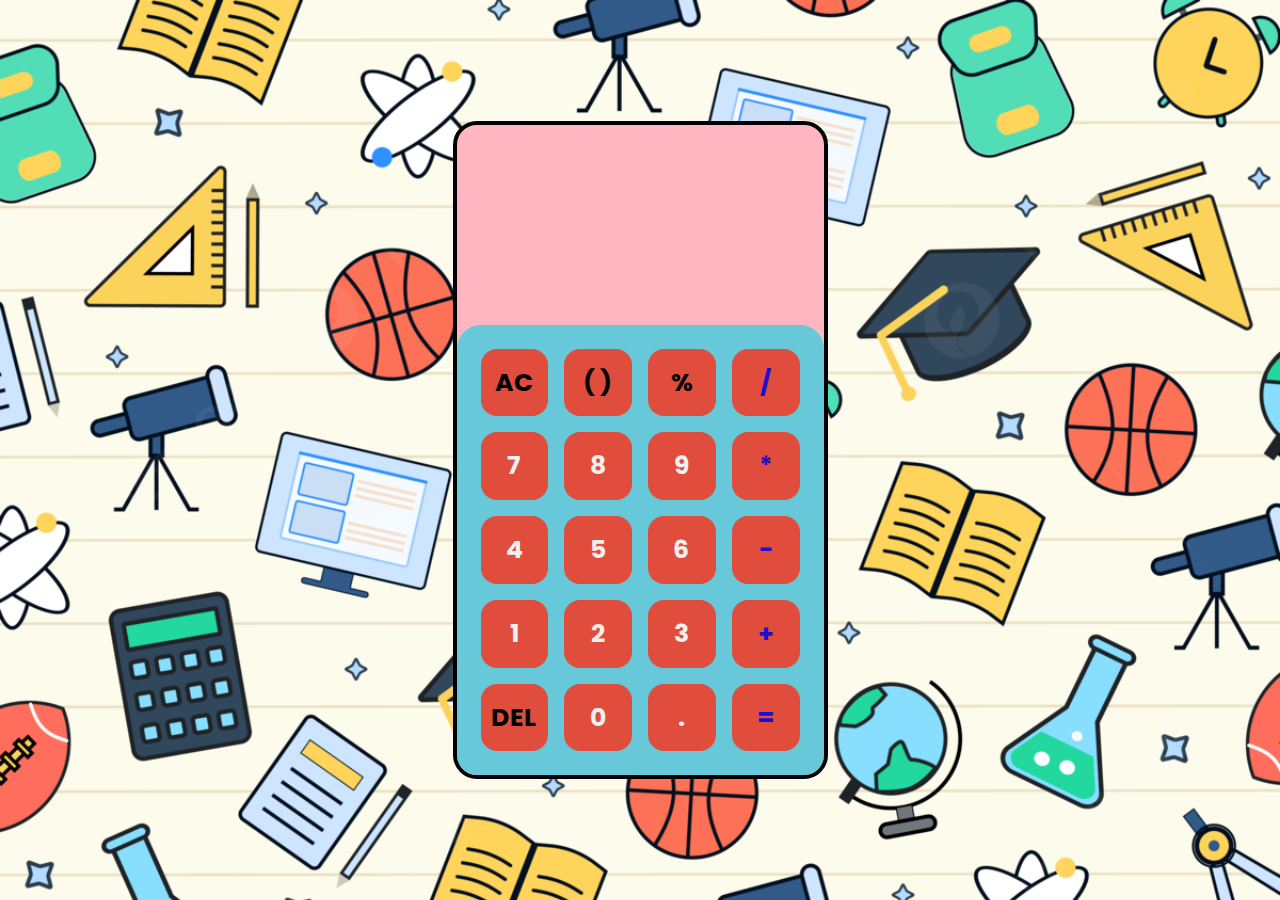
<file: Calculator/index.html>
<!DOCTYPE html>
<html lang="en">
  <head>
    <meta charset="UTF-8" />
    <meta name="viewport" content="width=device-width, initial-scale=1.0" />
    <title>Calculator</title>
    <link rel="preconnect" href="https://fonts.googleapis.com" />
    <link rel="preconnect" href="https://fonts.gstatic.com" crossorigin />
    <link
      href="https://fonts.googleapis.com/css2?family=Poppins:ital,wght@0,100;0,200;0,300;0,400;0,500;0,600;0,700;0,800;0,900;1,100;1,200;1,300;1,400;1,500;1,600;1,700;1,800;1,900&display=swap"
      rel="stylesheet"
    />
    <link rel="stylesheet" href="style.css" />
  </head>
  <body>
    <div class="container">
      <div class="calculator">
        <div class="display">
          <div class="content">
            <div class="input"></div>
            <div class="output"></div>
          </div>
        </div>
        <div class="keys">
          <div data-key="clear" class="key action">
            <span>AC</span>
          </div>

          <div data-key="brackets" class="key action">
            <span>( )</span>
          </div>

          <div data-key="%" class="key action">
            <span>%</span>
          </div>

          <div data-key="/" class="key operator">
            <span>/</span>
          </div>

          <div data-key="7" class="key">
            <span>7</span>
          </div>

          <div data-key="8" class="key">
            <span>8</span>
          </div>
          <div data-key="9" class="key">
            <span>9</span>
          </div>
          <div data-key="*" class="key operator">
            <span>*</span>
          </div>
          <div data-key="4" class="key">
            <span>4</span>
          </div>
          <div data-key="5" class="key">
            <span>5</span>
          </div>
          <div data-key="6" class="key">
            <span>6</span>
          </div>
          <div data-key="-" class="key operator">
            <span>-</span>
          </div>
          <div data-key="1" class="key">
            <span>1</span>
          </div>
          <div data-key="2" class="key">
            <span>2</span>
          </div>
          <div data-key="3" class="key">
            <span>3</span>
          </div>
          <div data-key="+" class="key operator">
            <span>+</span>
          </div>
          <div data-key="del" class="key action">
            <span>DEL</span>
          </div>
          <div data-key="0" class="key">
            <span>0</span>
          </div>
          <div data-key="." class="key">
            <span>.</span>
          </div>
          <div data-key="=" class="key operator">
            <span>=</span>
          </div>
        </div>
      </div>
    </div>
    <script src="script.js"></script>
  </body>
</html>
</file>
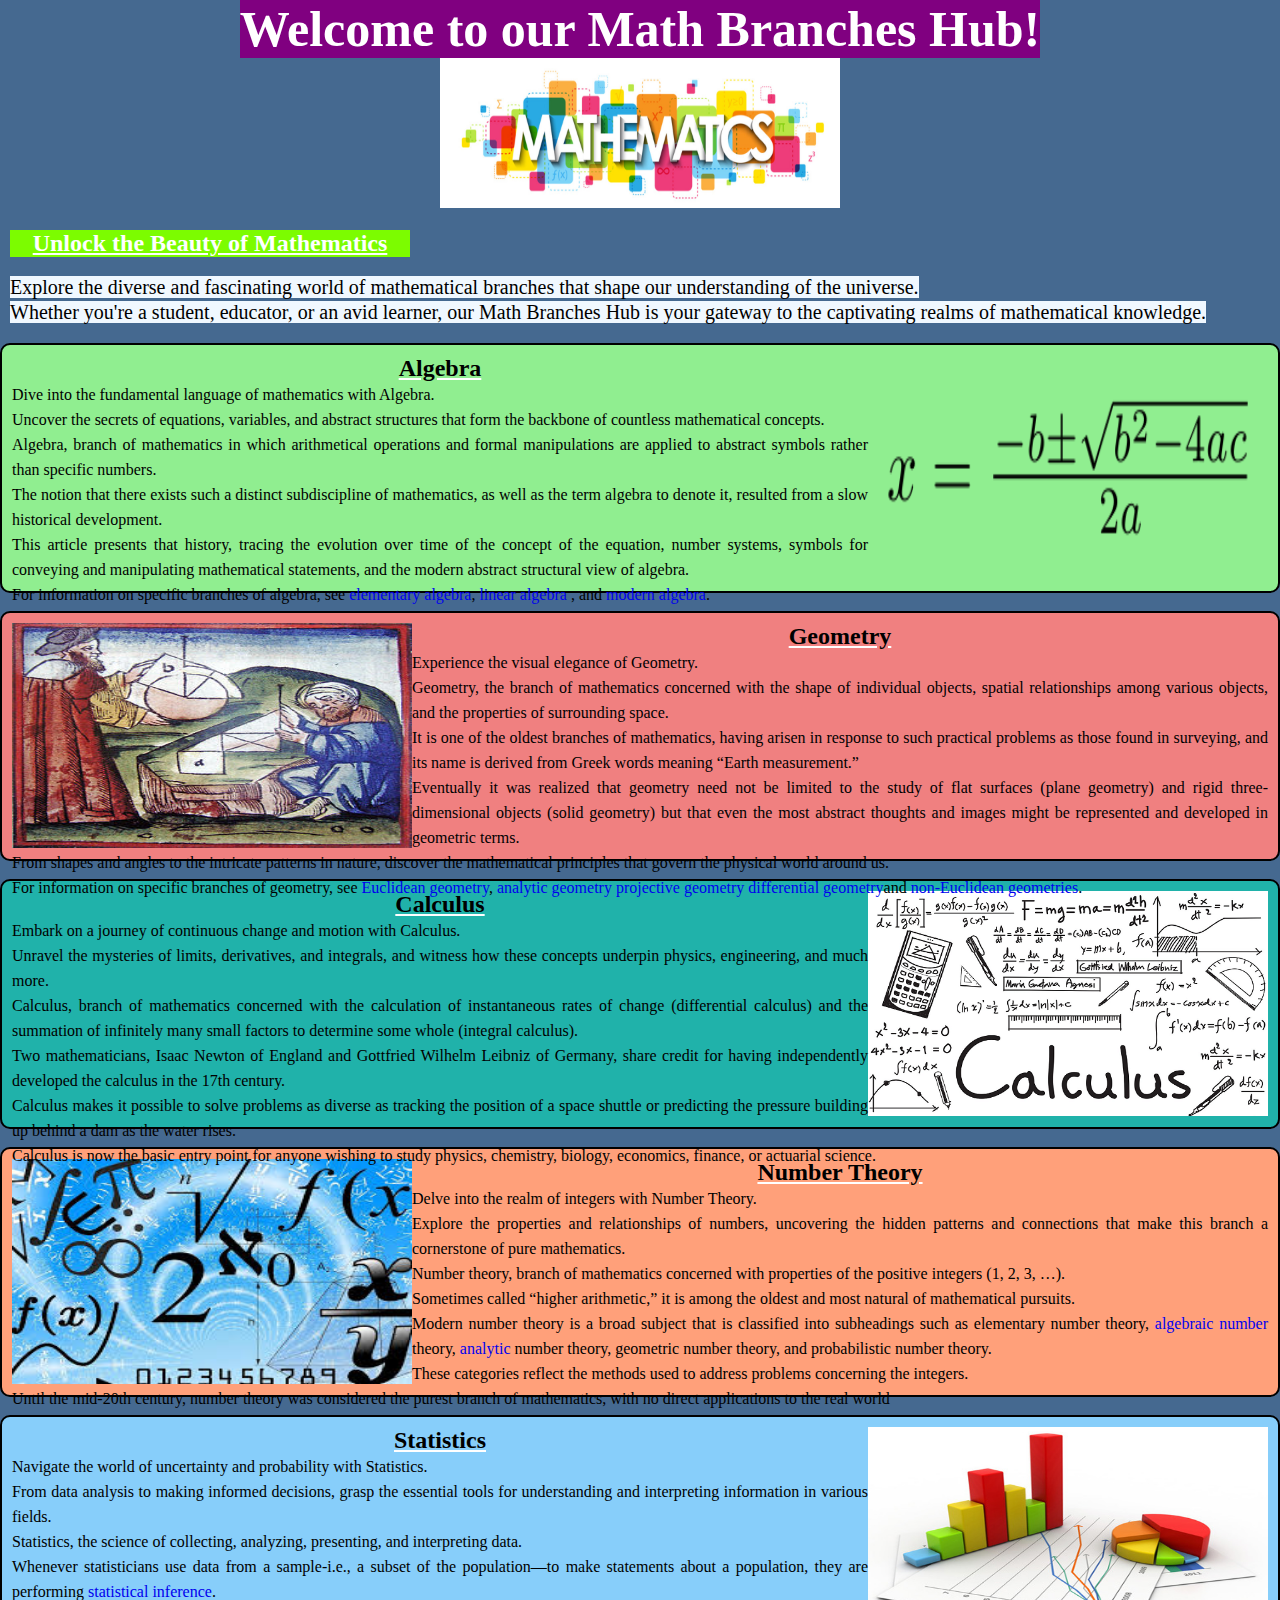
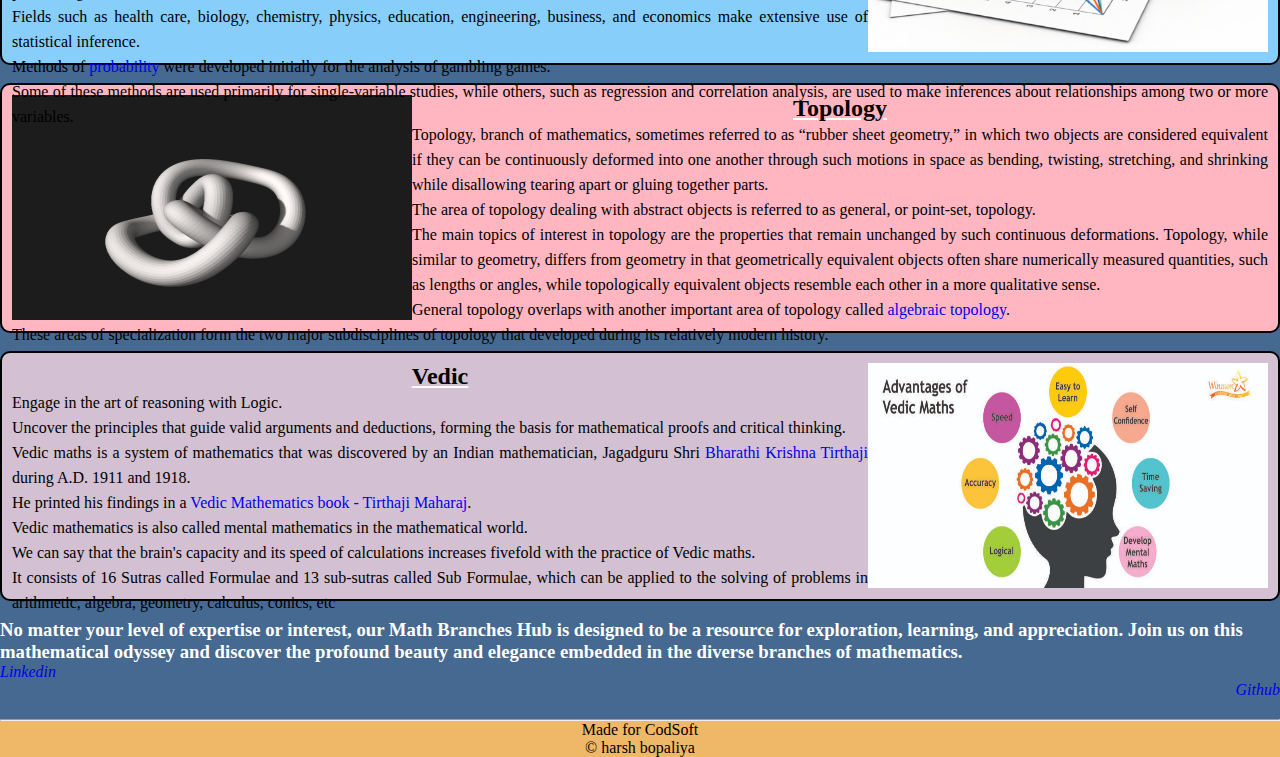
<file: Landing_Page/index.html>
<!DOCTYPE html>
<html lang="en">
  <head>
    <meta charset="UTF-8" />
    <meta name="viewport" content="width=device-width, initial-scale=1.0" />
    <title>Math Branches</title>
    <link
      rel="stylesheet"
      href="https://cdnjs.cloudflare.com/ajax/libs/font-awesome/6.5.1/css/all.min.css"
      integrity="sha512-DTOQO9RWCH3ppGqcWaEA1BIZOC6xxalwEsw9c2QQeAIftl+Vegovlnee1c9QX4TctnWMn13TZye+giMm8e2LwA=="
      crossorigin="anonymous"
      referrerpolicy="no-referrer"
    />

    <link rel="stylesheet" href="style.css" />
    <link rel="icon" href="algebra.jpg" />
  </head>
  <body>
    <header>
      <div class="top">
        <h1>Welcome to our Math Branches Hub!</h1>
        <img src="img1.jpg" class="math" />
      </div>
    </header>

    <div>
      <div class="section_2">
        <br />
        <h2 class="unlock">Unlock the Beauty of Mathematics</h2>
        <br />
        <p class="explore">
          <span>
            Explore the diverse and fascinating world of mathematical branches
            that shape our understanding of the universe.
            <br />
            Whether you're a student, educator, or an avid learner, our Math
            Branches Hub is your gateway to the captivating realms of
            mathematical knowledge.
          </span>
        </p>
        <br />
      </div>
      <div class="content">
        <div class="box1">
          <h2>
            Algebra
            <img src="formula.png" style="float: right" class="Algebra" />
          </h2>
          <p>Dive into the fundamental language of mathematics with Algebra.</p>
          <p>
            Uncover the secrets of equations, variables, and abstract structures
            that form the backbone of countless mathematical concepts.
          </p>
          <p>
            Algebra, branch of mathematics in which arithmetical operations and
            formal manipulations are applied to abstract symbols rather than
            specific numbers.
          </p>
          <p>
            The notion that there exists such a distinct subdiscipline of
            mathematics, as well as the term algebra to denote it, resulted from
            a slow historical development.
          </p>
          <p>
            This article presents that history, tracing the evolution over time
            of the concept of the equation, number systems, symbols for
            conveying and manipulating mathematical statements, and the modern
            abstract structural view of algebra.
          </p>
          <p>
            For information on specific branches of algebra, see
            <a href="https://www.britannica.com/science/elementary-algebra"
              >elementary algebra</a
            >,
            <a href="https://www.britannica.com/science/linear-algebra">
              linear algebra </a
            >, and
            <a href="https://www.britannica.com/science/modern-algebra"
              >modern algebra</a
            >.
          </p>
        </div>

        <br />
        <div class="box2">
          <h2>
            Geometry
            <img src="geometry.jpg" style="float: left" class="geometry" />
          </h2>
          <p>Experience the visual elegance of Geometry.</p>
          <p>
            Geometry, the branch of mathematics concerned with the shape of
            individual objects, spatial relationships among various objects, and
            the properties of surrounding space.
          </p>
          <p>
            It is one of the oldest branches of mathematics, having arisen in
            response to such practical problems as those found in surveying, and
            its name is derived from Greek words meaning “Earth measurement.”
          </p>

          <p>
            Eventually it was realized that geometry need not be limited to the
            study of flat surfaces (plane geometry) and rigid three-dimensional
            objects (solid geometry) but that even the most abstract thoughts
            and images might be represented and developed in geometric terms.
          </p>
          <p>
            From shapes and angles to the intricate patterns in nature, discover
            the mathematical principles that govern the physical world around
            us.
          </p>
          <p>
            For information on specific branches of geometry, see
            <a href="https://www.britannica.com/science/Euclidean-geometry"
              >Euclidean geometry</a
            >,
            <a href="https://www.britannica.com/science/analytic-geometry">
              analytic geometry</a
            >
            <a href="https://www.britannica.com/science/projective-geometry"
              >projective geometry</a
            >
            <a href="https://www.britannica.com/science/differential-geometry"
              >differential geometry</a
            >and
            <a href="https://www.britannica.com/science/non-Euclidean-geometry"
              >non-Euclidean geometries</a
            >.
          </p>
        </div>

        <br />
        <div class="box3">
          <h2>
            Calculus
            <img src="calculus.jpg" style="float: right" class="calculus" />
          </h2>

          <p>
            Embark on a journey of continuous change and motion with Calculus.
          </p>
          <p>
            Unravel the mysteries of limits, derivatives, and integrals, and
            witness how these concepts underpin physics, engineering, and much
            more.
          </p>
          <p>
            Calculus, branch of mathematics concerned with the calculation of
            instantaneous rates of change (differential calculus) and the
            summation of infinitely many small factors to determine some whole
            (integral calculus).
          </p>
          <p>
            Two mathematicians, Isaac Newton of England and Gottfried Wilhelm
            Leibniz of Germany, share credit for having independently developed
            the calculus in the 17th century.
          </p>
          <p>
            Calculus makes it possible to solve problems as diverse as tracking
            the position of a space shuttle or predicting the pressure building
            up behind a dam as the water rises.
          </p>
          <p>
            Calculus is now the basic entry point for anyone wishing to study
            physics, chemistry, biology, economics, finance, or actuarial
            science.
          </p>
        </div>
        <br />
        <div class="box4">
          <h2>
            Number Theory
            <img src="number.jpg" style="float: left" class="number" />
          </h2>

          <p>Delve into the realm of integers with Number Theory.</p>
          <p>
            Explore the properties and relationships of numbers, uncovering the
            hidden patterns and connections that make this branch a cornerstone
            of pure mathematics.
          </p>
          <p>
            Number theory, branch of mathematics concerned with properties of
            the positive integers (1, 2, 3, …).
          </p>

          <p>
            Sometimes called “higher arithmetic,” it is among the oldest and
            most natural of mathematical pursuits.
          </p>
          <p>
            Modern number theory is a broad subject that is classified into
            subheadings such as elementary number theory,
            <a href="https://www.britannica.com/science/algebraic-number"
              >algebraic number</a
            >
            theory,
            <a href="https://www.merriam-webster.com/dictionary/analytic"
              >analytic</a
            >
            number theory, geometric number theory, and probabilistic number
            theory.
          </p>
          <p>
            These categories reflect the methods used to address problems
            concerning the integers.
          </p>

          <p>
            Until the mid-20th century, number theory was considered the purest
            branch of mathematics, with no direct applications to the real world
          </p>
        </div>
        <br />
        <div class="box5">
          <h2>
            Statistics
            <img src="statistics.jpg" style="float: right" class="statistics" />
          </h2>

          <p>
            Navigate the world of uncertainty and probability with Statistics.
          </p>
          <p>
            From data analysis to making informed decisions, grasp the essential
            tools for understanding and interpreting information in various
            fields.
          </p>
          <p>
            Statistics, the science of collecting, analyzing, presenting, and
            interpreting data.
          </p>
          <p>
            Whenever statisticians use data from a sample-i.e., a subset of the
            population—to make statements about a population, they are
            performing
            <a href="https://www.britannica.com/science/inference-statistics"
              >statistical inference</a
            >.
          </p>
          <p>
            Fields such as health care, biology, chemistry, physics, education,
            engineering, business, and economics make extensive use of
            statistical inference.
          </p>
          <p>
            Methods of
            <a href="https://www.britannica.com/science/probability"
              >probability</a
            >
            were developed initially for the analysis of gambling games.
          </p>
          <p>
            Some of these methods are used primarily for single-variable
            studies, while others, such as regression and correlation analysis,
            are used to make inferences about relationships among two or more
            variables.
          </p>
        </div>
        <br />
        <div class="box6">
          <h2>
            Topology
            <img src="topology.png" style="float: left" class="topology" />
          </h2>
          <p>
            Topology, branch of mathematics, sometimes referred to as “rubber
            sheet geometry,” in which two objects are considered equivalent if
            they can be continuously deformed into one another through such
            motions in space as bending, twisting, stretching, and shrinking
            while disallowing tearing apart or gluing together parts.
          </p>
          <p>
            The area of topology dealing with abstract objects is referred to as
            general, or point-set, topology.
          </p>
          <p>
            The main topics of interest in topology are the properties that
            remain unchanged by such continuous deformations. Topology, while
            similar to geometry, differs from geometry in that geometrically
            equivalent objects often share numerically measured quantities, such
            as lengths or angles, while topologically equivalent objects
            resemble each other in a more qualitative sense.
          </p>
          <p>
            General topology overlaps with another important area of topology
            called
            <a href="https://www.britannica.com/science/algebraic-topology"
              >algebraic topology</a
            >.
          </p>
          <p>
            These areas of specialization form the two major subdisciplines of
            topology that developed during its relatively modern history.
          </p>
        </div>
        <br />
        <div class="box7">
          <h2>
            Vedic
            <img src="logic.jpg" style="float: right" class="logic" />
          </h2>

          <p>Engage in the art of reasoning with Logic.</p>
          <p>
            Uncover the principles that guide valid arguments and deductions,
            forming the basis for mathematical proofs and critical thinking.
          </p>
          <p>
            Vedic maths is a system of mathematics that was discovered by an
            Indian mathematician, Jagadguru Shri
            <a href="https://en.wikipedia.org/wiki/Bharati_Krishna_Tirtha"
              >Bharathi Krishna Tirthaji</a
            >
            during A.D. 1911 and 1918.
          </p>
          <p>
            He printed his findings in a
            <a
              href="https://www.amazon.in/Mathematics-Bharati-Krishna-Tirthaji-Maharaja/dp/8120801636"
              >Vedic Mathematics book - Tirthaji Maharaj</a
            >.
          </p>
          <p>
            Vedic mathematics is also called mental mathematics in the
            mathematical world.
          </p>
          <p>
            We can say that the brain's capacity and its speed of calculations
            increases fivefold with the practice of Vedic maths.
          </p>
          <p>
            It consists of 16 Sutras called Formulae and 13 sub-sutras called
            Sub Formulae, which can be applied to the solving of problems in
            arithmetic, algebra, geometry, calculus, conics, etc
          </p>
        </div>
        <br />
      </div>

      <div class="section">
        <h3>
          No matter your level of expertise or interest, our Math Branches Hub
          is designed to be a resource for exploration, learning, and
          appreciation. Join us on this mathematical odyssey and discover the
          profound beauty and elegance embedded in the diverse branches of
          mathematics.
        </h3>
        <div class="one">
          <i class="fa-brands fa-linkedin" class="i"
            ><a href="https://www.linkedin.com/in/harshbopaliya2003"
              >Linkedin</a
            ></i
          >
        </div>
        <div class="two">
          <i class="fa-brands fa-github"
            ><a href=" https://github.com/harshbopaliya">Github</a></i
          >
        </div>
      </div>
    </div>
    <hr />
    <footer>
      Made for CodSoft <br />
      &#169; harsh bopaliya
    </footer>
  </body>
</html>
</file>
<file: Calculator/style.css>
* {
  margin: 0;
  padding: 0;
  box-sizing: border-box;
  font-family: "Poppins", sans-serif;
}

.container {
  background-image: url(calci.jpg);
  background-size: cover;
  display: flex;
  justify-content: center;
  align-items: center;
  height: 100vh;
}
.calculator {
  background-color: lightpink;
  width: 100%;
  max-width: 375px;
  min-height: 640px;
  display: flex;
  flex-direction: column;
  border-radius: 1.5rem;
  border: 4px solid black;
  overflow: hidden;
}
.display {
  min-height: 200px;
  padding: 1.5rem;
  display: flex;
  justify-content: flex-end;
  align-items: flex-end;
  color: #fff;
  text-align: right;
  flex: 1 1 0%;
}
.display .content {
  display: flex;
  flex-direction: column;
  justify-content: flex-end;
  width: 100%;
  max-width: 100%;
  overflow: auto;
}
.display .input {
  width: 100%;
  font-size: 1.25rem;
  margin-bottom: 0.5rem;
}
.display .output {
  font-size: 3rem;
  font-weight: 700;
  width: 100%;
  max-width: 100%;
  white-space: nowrap;
}
.display .operator {
  color: #eb2d2d;
}
.display .brackets,
.display .percent {
  color: #fe26d6;
}

.keys {
  background-color: #18d1e6a9;
  color: #f0f0f0;
  padding: 1.5rem;
  border-radius: 1.5rem 1.5rem 0 0;
  display: grid;
  grid-template-columns: repeat(4, 1fr);
  grid-template-rows: repeat(5, 1fr);
  grid-gap: 1rem;
}

.keys .key {
  position: relative;
  cursor: pointer;
  display: block;
  height: 0;
  padding-top: 100%;
  background-color: #e14d3c;
  border-radius: 1rem;
  transition: 0.2s;
  user-select: none;
}
.keys .key span {
  position: absolute;
  top: 50%;
  left: 50%;
  transform: translate(-50%, -50%);
  font-size: 1.57rem;
  font-weight: 700;
}
.keys .key:hover {
  box-shadow: inset 0px 0px 2px 2px rgb(233, 6, 36);
}
.keys .key.operator span {
  color: rgb(30, 14, 207);
}
.keys .key.action span {
  color: #000;
}
.display .action span {
  color: #65e6ce;
}
</file>
<file: Landing_Page/style.css>
* {
  margin: 0;
  padding: 0;
  box-sizing: border-box;
  font-family: "sans-serif";
}

.top {
  display: inline-block;
}

header {
  background-color: #456990;
  color: white;
  text-align: center;
}

.section_2 {
  background-color: #456990;
  color: white;
}

.section {
  height: 100px;
  background-color: #456990;
  color: white;
}
.unlock {
  position: relative;
  width: 400px;
  background-color: lawngreen;
  left: 10px;
  text-align: center;
}

.explore {
  width: 100%;
  height: 50px;
  border-radius: 10px;
  left: 10px;
  padding-left: 10px;
  padding-right: 10px;
  font-size: 20px;
}

.explore span {
  background-color: aliceblue;
  color: black;
  text-align: justify;
}

.math {
  height: 150px;
}
h1 {
  background-color: purple;
  text-align: justify;
  font-size: 50px;
}

h2 {
  text-align: center;
  text-decoration: underline white;
}

p {
  text-align: justify;
  line-height: 25px;
}

a {
  text-decoration: none;
}

.content {
  background-color: #456990;
  color: white;
}

img {
  height: 225px;
  width: 400px;
}
.box1 {
  border: 2px solid black;
  background-color: lightgreen;
  color: black;
  border-radius: 10px;
  padding: 10px;
  height: 250px;
}

.box2 {
  border: 2px solid black;
  color: black;
  background-color: lightcoral;
  border-radius: 10px;
  margin: auto;
  padding: 10px;
  height: 250px;
}

.box3 {
  border: 2px solid black;
  color: black;
  background-color: lightseagreen;
  border-radius: 10px;
  margin: auto;
  padding: 10px;
  height: 250px;
}

.box4 {
  border: 2px solid black;
  color: black;
  background-color: lightsalmon;
  border-radius: 10px;
  margin: auto;
  padding: 10px;
  height: 250px;
}

.box5 {
  border: 2px solid black;
  color: black;
  border-radius: 10px;
  margin: auto;
  padding: 10px;
  background-color: lightskyblue;
  height: 250px;
}

.box6 {
  border: 2px solid black;
  color: black;
  border-radius: 10px;
  margin: auto;
  padding: 10px;
  background-color: lightpink;
  height: 250px;
}

.box7 {
  border: 2px solid black;
  color: black;
  border-radius: 10px;
  margin: auto;
  padding: 10px;
  background-color: #d3c0d2;
  height: 250px;
}

footer {
  background-color: #eeb868;
  color: black;
  text-align: center;
}

.one {
  text-align: left;
}
.two {
  text-align: right;
}
</file>
